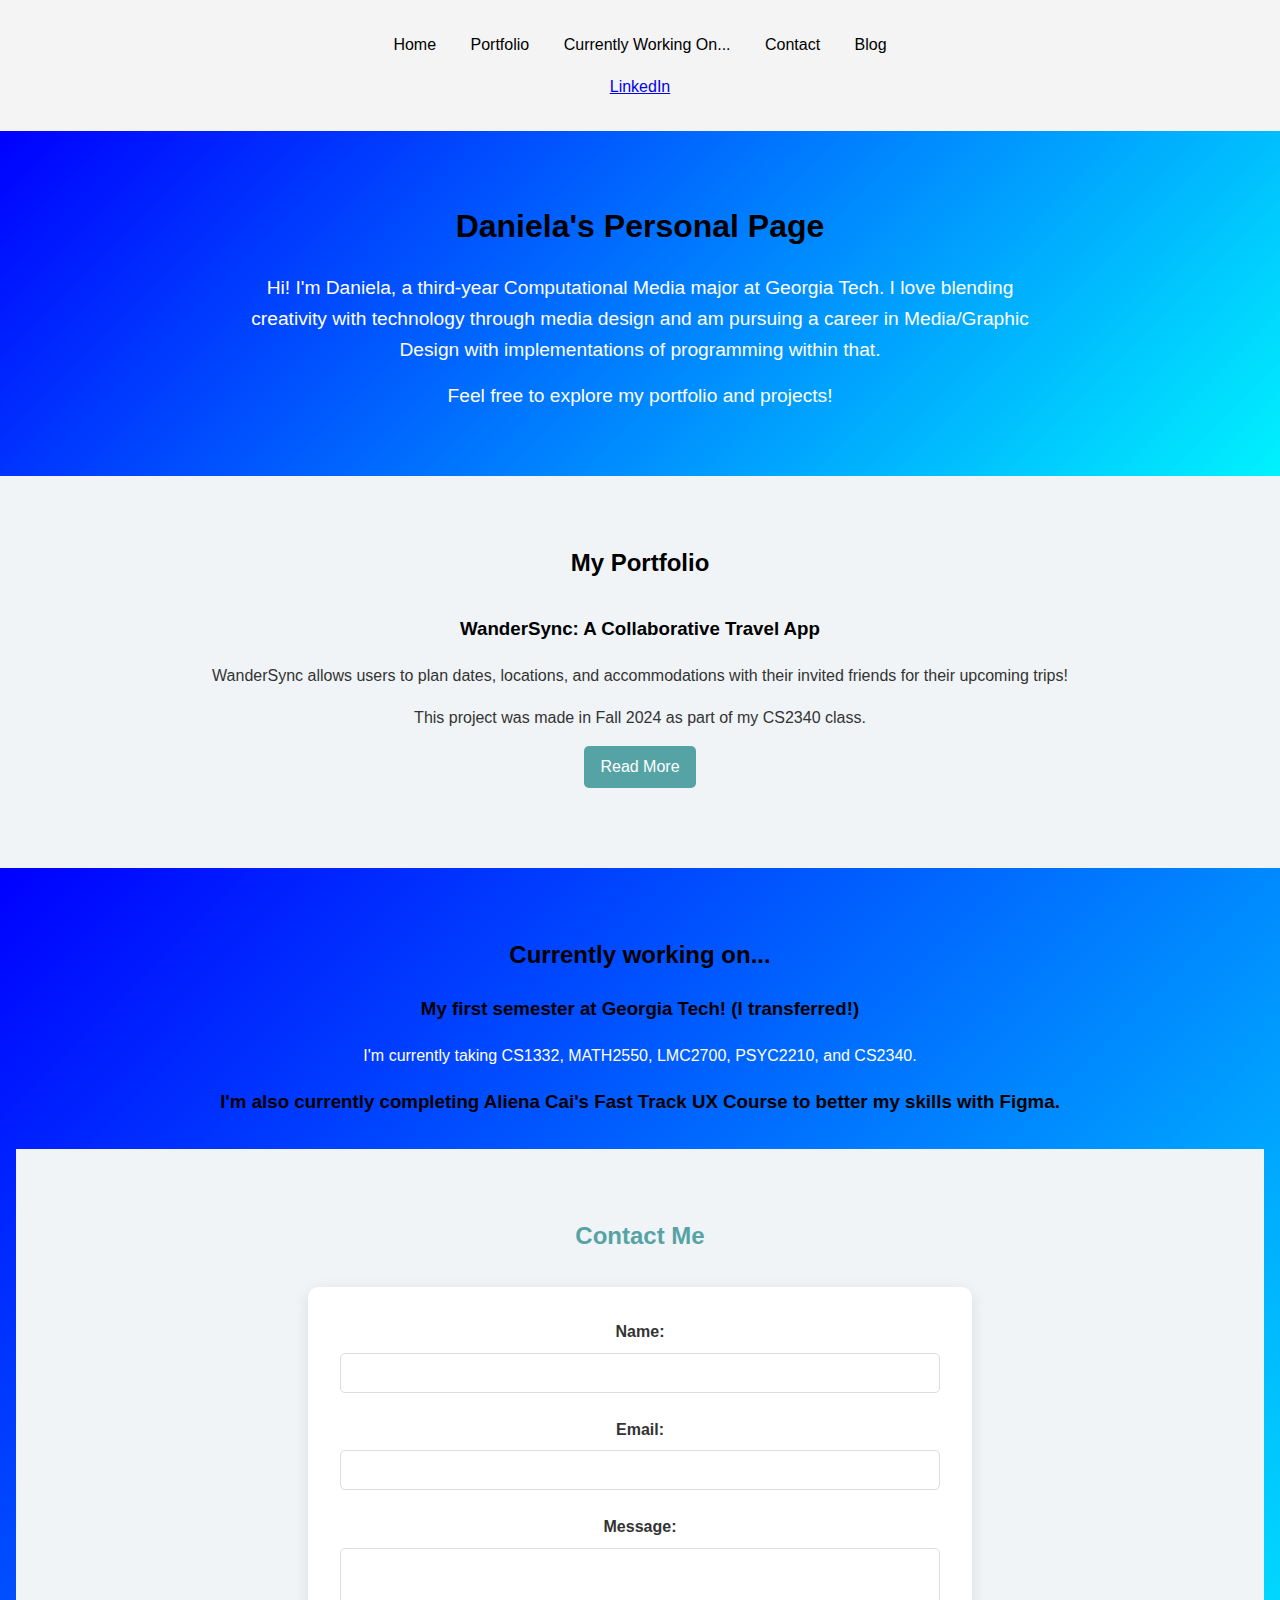
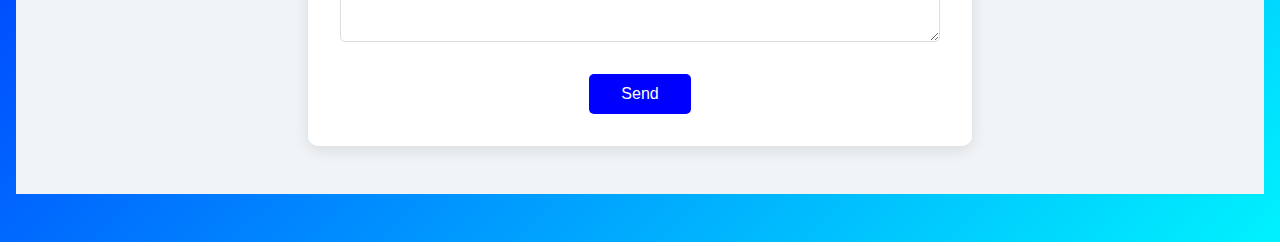
<file: index.html>
<!DOCTYPE html>
<html lang="en">
<head>
    <meta charset="UTF-8">
    <meta name="viewport" content="width=device-width, initial-scale=1.0">
    <meta name="description" content="Daniela's Portfolio">
    <title>Daniela's Portfolio</title>
    <link rel="stylesheet" href="websitestyle.css">
</head>
<body>
    <!-- Navigation Menu -->
    <header>
        <nav>
            <ul>
                <li><a href="#home">Home</a></li>
                <li><a href="#portfolio">Portfolio</a></li>
                <li><a href="#currentprojects">Currently Working On...</a></li>
                <li><a href="#contact">Contact</a></li>
                <li><a href="blog-post.html">Blog</a></li>
            </ul>
            <p><a href="https://www.linkedin.com/in/daniela-restrepo-877686273" target="_blank" rel="noopener noreferrer">LinkedIn</a></p>
        </nav>
    </header>

    <!-- Home Section -->
    <section id="home" class="section home">
        <h1>Daniela's Personal Page</h1>
        <p>Hi! I'm Daniela, a third-year Computational Media major at Georgia Tech. I love blending creativity with technology through media design and am pursuing a career in Media/Graphic Design with implementations of programming within that.</p>
        <p>Feel free to explore my portfolio and projects!</p>
    </section>

    <!-- Portfolio Section -->
    <section id="portfolio" class="section portfolio">
        <h2>My Portfolio</h2>
        <div class="project">
            <h3>WanderSync: A Collaborative Travel App</h3>
            <p>WanderSync allows users to plan dates, locations, and accommodations with their invited friends for their upcoming trips!</p>
            <p>This project was made in Fall 2024 as part of my CS2340 class. </p>
            <a href="blog-post.html">Read More</a>
        </div>
        <!-- Add more projects here -->
    </section>

    <!-- Projects/Blog Section -->
    <section id="currentprojects" class="section currentprojects">
        <h2>Currently working on...</h2>
        <article>
            <h3>My first semester at Georgia Tech! (I transferred!)</h3>
            <p>I'm currently taking CS1332, MATH2550, LMC2700, PSYC2210, and CS2340.</p>
            <h3>I'm also currently completing Aliena Cai's Fast Track UX Course to better my skills with Figma.</h3>
        </article>
        <!-- Add more blog posts here -->
    <section id="contact" class="section contact">
        <h2>Contact Me</h2>
        <form action="mailto:1danielarestrepo1@gmail.com" method="post" enctype="text/plain">
            <label for="name">Name:</label>
            <input type="text" id="name" name="name" required>
            <label for="email">Email:</label>
            <input type="email" id="email" name="email" required>
            <label for="message">Message:</label>
            <textarea id="message" name="message" rows="4" required></textarea>
            <button type="submit">Send</button>
        </form>
    </section>
    <!--Back to Top-->
    <button id="backToTop" style="display: none;">↑</button>
<script>
    const btn = document.getElementById('backToTop');
    window.onscroll = () => btn.style.display = window.scrollY > 200 ? 'block' : 'none';
    btn.onclick = () => window.scrollTo({ top: 0, behavior: 'smooth' });
</script>
<link rel="stylesheet" href="https://cdn.jsdelivr.net/npm/aos@2.3.4/dist/aos.css">
<script src="https://cdn.jsdelivr.net/npm/aos@2.3.4/dist/aos.js"></script>
<script>AOS.init();</script>
</body>
</html>
</file>
<file: websitestyle.css>
/* Global Styles */
html {
    scroll-behavior: smooth;
}
body {
    font-family: 'Arial', sans-serif;
    margin: 0;
    padding: 0;
    line-height: 1.6;
    color: #333;
}

header {
    background-color: #f4f4f4;
    padding: 1rem 0;
    text-align: center;
}

nav ul {
    list-style: none;
    padding: 0;
}

nav ul li {
    display: inline;
    margin: 0 15px;
}

nav ul li a {
    text-decoration: none;
    color: #000;
    transition: color 0.3s ease, border-bottom 0.3s ease;
}
nav ul li a:hover {
    color: #007acc;
    border-bottom: 2px solid #007acc;
}


.section {
    padding: 3rem 1rem;
    text-align: center;
}

h1, h2, h3 {
    color: black; /* Matcha-inspired green */
}

img {
    max-width: 100%;
    height: auto;
    border-radius: 50%;
}

/* Home Section */
.home {
    background: linear-gradient(135deg, blue, #00f2fe);
    color: white;
}


.home p {
    font-size: 1.2rem;
    max-width: 800px;
    margin: 1rem auto;
}

/* Portfolio Section */
.portfolio {
    background-color: #f0f4f7; /* Light blue background */
}

.portfolio .project {
    margin: 2rem 0;
}

.project img {
    width: 60%;
    margin-bottom: 1rem;
}

.project a {
    display: inline-block;
    padding: 0.5rem 1rem;
    background-color: #56a3a6;
    color: #fff;
    text-decoration: none;
    border-radius: 5px;
}

.project a:hover {
    background-color: #449490;
}

/* Projects Section */
.currentprojects {
    background: linear-gradient(135deg, blue, #00f2fe);
    color: white;
}

.currentprojects article {
    margin-bottom: 2rem;
}

.currentprojects a {
    color: #56a3a6;
    text-decoration: underline;
}

.currentprojects a:hover {
    color: #449490;
}

/* Contact Section */
.contact {
    background-color: #f0f4f7;
}

form {
    max-width: 600px;
    margin: 0 auto;
    padding: 1rem;
    background-color: #fff;
    border-radius: 10px;
    box-shadow: 0 2px 10px rgba(0, 0, 0, 0.1);
}

input, textarea {
    width: 100%;
    padding: 10px;
    margin-bottom: 1rem;
    border: 1px solid #ddd;
    border-radius: 5px;
}

button {
    padding: 0.7rem 2rem;
    background-color: blue;
    color: #fff;
    border: none;
    border-radius: 5px;
    cursor: pointer;
}

button:hover {
    background-color: blueviolet;
}

/* Footer */
footer {
    background-color: #333;
    color: #fff;
    padding: 1rem 0;
    text-align: center;
    font-size: 0.9rem;
}

footer p {
    margin: 0;
}
/* Contact Section */
.contact {
    background-color: #f0f4f7; /* Light blue background for consistency */
    padding: 3rem 1rem;
    text-align: center;
}

.contact h2 {
    color: #56a3a6; /* Matcha-inspired green for headers */
    margin-bottom: 2rem;
}

form {
    max-width: 600px;
    margin: 0 auto;
    padding: 2rem;
    background-color: #fff; /* Clean white background for contrast */
    border-radius: 10px;
    box-shadow: 0 4px 15px rgba(0, 0, 0, 0.1); /* Subtle shadow for depth */
}

form label {
    display: block;
    margin-bottom: 0.5rem;
    font-weight: bold;
    color: #333;
}

input, textarea {
    width: 100%;
    padding: 10px;
    margin-bottom: 1.5rem;
    border: 1px solid #ddd;
    border-radius: 5px;
    font-size: 1rem;
    box-sizing: border-box; /* Prevents padding from affecting width */
}

input:focus, textarea:focus {
    outline: none;
    border-color: #56a3a6;
    box-shadow: 0 0 5px rgba(86, 163, 166, 0.5); /* Matcha-inspired glow effect */
}

button {
    padding: 0.7rem 2rem;
    background-color: blue; /* Matcha-inspired green */
    color: #fff;
    border: none;
    border-radius: 5px;
    font-size: 1rem;
    cursor: pointer;
    transition: background-color 0.3s ease-in-out; /* Smooth hover transition */
}

button:hover {
    background-color: blueviolet; /* Darker green for hover state */
}

button:active {
    background-color: blueviolet; /* Even darker green for active state */
}

.contact p {
    margin-top: 1.5rem;
    font-size: 0.9rem;
    color: #777; /* Subtle text color for additional information */
}
</file>
